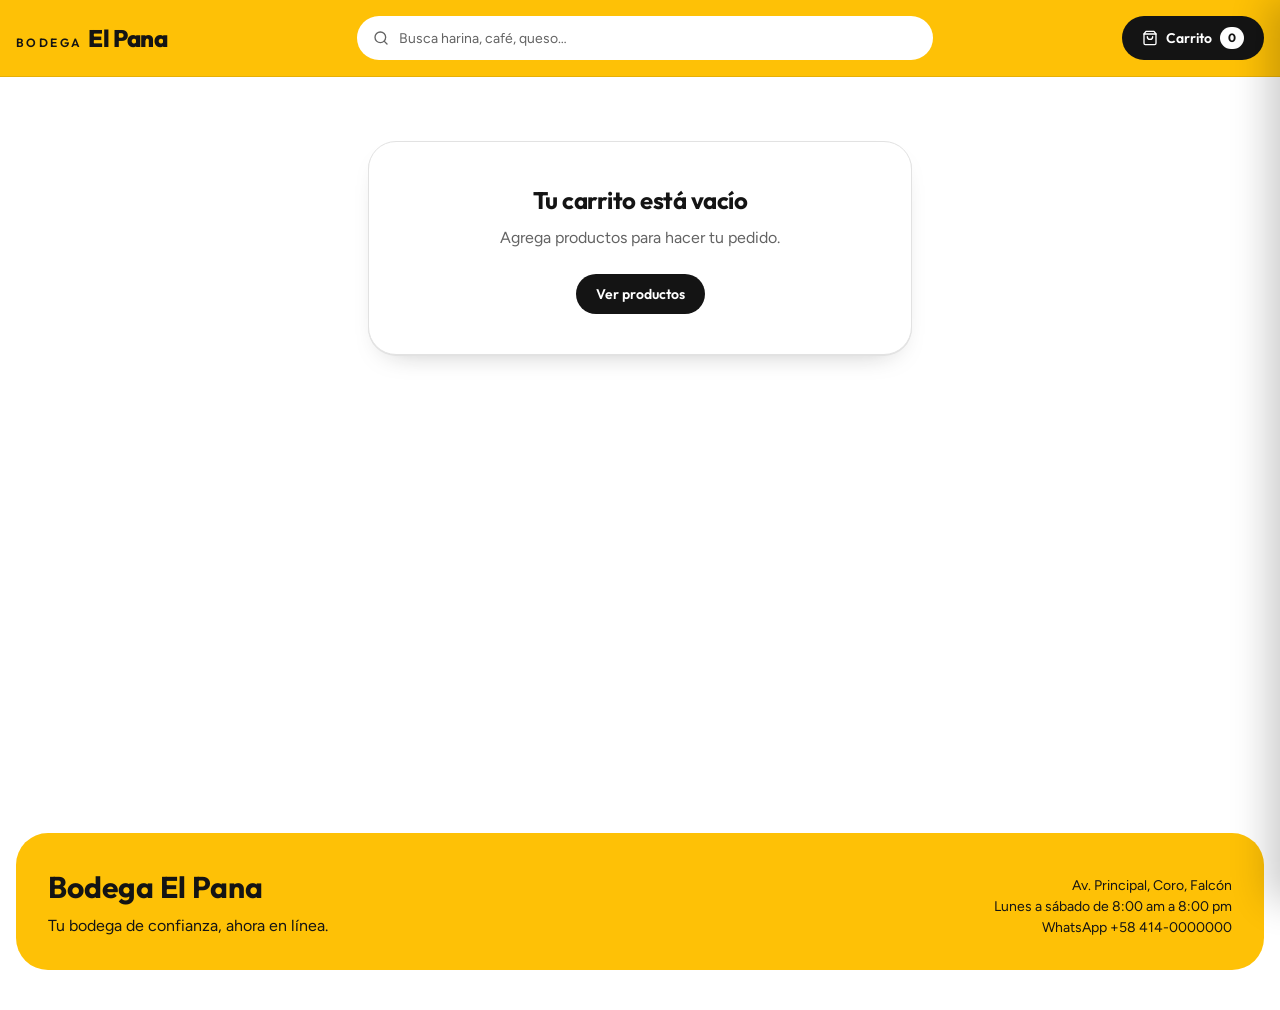
<file: checkout.html>
<!doctype html>
<html lang="es">
  <head>
    <meta charset="utf-8" />
    <meta name="viewport" content="width=device-width, initial-scale=1" />
    <title>Pagar pedido — Bodega El Pana</title>
    <meta
      name="description"
      content="Completa tus datos y paga con Pago Móvil. Te confirmamos por WhatsApp."
    />
    <meta property="og:type" content="website" />
    <meta property="og:title" content="Pagar pedido — Bodega El Pana" />
    <meta property="og:description" content="Completa tus datos y paga con Pago Móvil." />
    <meta name="twitter:card" content="summary_large_image" />
    <link rel="icon" href="assets/favicon.svg" type="image/svg+xml" />

    <!-- Tipografías de Google Fonts -->
    <link rel="preconnect" href="https://fonts.googleapis.com" />
    <link rel="preconnect" href="https://fonts.gstatic.com" crossorigin />
    <link
      rel="stylesheet"
      href="https://fonts.googleapis.com/css2?family=Outfit:wght@500;600;700;800&family=Figtree:wght@400;500;600;700&display=swap"
    />

    <!-- Hoja de estilos principal -->
    <link rel="stylesheet" href="styles.css" />
  </head>
  <body>
    <!-- ================= CABECERA ================= -->
    <header class="site-header">
      <div class="container header-inner">
        <a href="index.html" class="brand-link">
          <span class="brand-kicker">Bodega</span>
          <span class="brand-title">El Pana</span>
        </a>

        <form id="headerSearchForm" class="header-search" role="search">
          <svg viewBox="0 0 24 24" fill="none" stroke="currentColor" stroke-width="2" stroke-linecap="round" stroke-linejoin="round">
            <circle cx="11" cy="11" r="8"></circle>
            <line x1="21" y1="21" x2="16.65" y2="16.65"></line>
          </svg>
          <input
            id="headerSearchInput"
            type="search"
            placeholder="Busca harina, café, queso…"
            maxlength="80"
            aria-label="Buscar productos"
          />
        </form>

        <button type="button" id="openCartBtn" class="cart-pill-btn" aria-label="Abrir carrito">
          <svg viewBox="0 0 24 24" fill="none" stroke="currentColor" stroke-width="2" stroke-linecap="round" stroke-linejoin="round">
            <path d="M6 2 3 6v14a2 2 0 0 0 2 2h14a2 2 0 0 0 2-2V6l-3-4Z"></path>
            <path d="M3 6h18"></path>
            <path d="M16 10a4 4 0 0 1-8 0"></path>
          </svg>
          <span class="cart-label">Carrito</span>
          <span id="cartCountBadge" class="cart-count-badge">0</span>
        </button>
      </div>
    </header>

    <!-- ================= CONTENIDO PRINCIPAL ================= -->
    <div class="page-wrapper">
      <!-- Estado cuando el carrito está vacío -->
      <main id="checkoutEmptyWrap" class="checkout-empty-wrap hidden">
        <div class="panel checkout-empty-card">
          <h1 style="font-size: 1.5rem; font-weight: 700">Tu carrito está vacío</h1>
          <p style="margin-top: 0.5rem; color: var(--muted-foreground)">
            Agrega productos para hacer tu pedido.
          </p>
          <a href="index.html" class="btn btn-brand" style="margin-top: 1.5rem">Ver productos</a>
        </div>
      </main>

      <!-- Formulario de pago y resumen del pedido -->
      <main id="checkoutGrid" class="checkout-grid">
        <form id="checkoutForm" class="panel checkout-form" novalidate>
          <h1 class="checkout-title">Tus datos</h1>

          <div class="form-grid-2">
            <label class="field-label">
              <span class="field-label-text">Nombre</span>
              <input
                id="firstNameInput"
                type="text"
                maxlength="60"
                autocomplete="given-name"
                class="field-input"
              />
              <span id="err-firstName" class="field-error hidden"></span>
            </label>

            <label class="field-label">
              <span class="field-label-text">Apellido</span>
              <input
                id="lastNameInput"
                type="text"
                maxlength="60"
                autocomplete="family-name"
                class="field-input"
              />
              <span id="err-lastName" class="field-error hidden"></span>
            </label>

            <label class="field-label">
              <span class="field-label-text">Cédula</span>
              <div class="cedula-row">
                <select id="cedulaTypeSelect" class="field-input cedula-select">
                  <option value="V">V</option>
                  <option value="E">E</option>
                  <option value="J">J</option>
                </select>
                <input
                  id="cedulaNumInput"
                  type="text"
                  inputmode="numeric"
                  maxlength="9"
                  placeholder="12345678"
                  class="field-input"
                />
              </div>
              <span id="err-cedulaNum" class="field-error hidden"></span>
            </label>

            <label class="field-label">
              <span class="field-label-text">Teléfono</span>
              <input
                id="phoneInput"
                type="tel"
                inputmode="tel"
                maxlength="14"
                placeholder="0414-1234567"
                autocomplete="tel"
                class="field-input"
              />
              <span id="err-phone" class="field-error hidden"></span>
            </label>
          </div>

          <label class="field-label">
            <span class="field-label-text">Dirección de entrega</span>
            <textarea
              id="addressInput"
              maxlength="300"
              placeholder="Sector, calle, casa/edificio, punto de referencia"
              class="field-input field-textarea"
            ></textarea>
            <span id="err-address" class="field-error hidden"></span>
          </label>

          <!-- Cuadro de Pago Móvil -->
          <div class="pago-movil-box">
            <div class="pago-movil-header">
              <svg viewBox="0 0 24 24" fill="none" stroke="currentColor" stroke-width="2" stroke-linecap="round" stroke-linejoin="round">
                <rect width="14" height="20" x="5" y="2" rx="2" ry="2"></rect>
                <path d="M12 18h.01"></path>
              </svg>
              <h2>Pago Móvil</h2>
            </div>
            <p class="pago-movil-help">
              Haz el pago a estos datos y envía el comprobante por WhatsApp:
            </p>
            <dl class="pago-movil-dl">
              <dt>Banco</dt>
              <dd id="pmBanco">Banco de Venezuela (0102)</dd>
              <dt>Teléfono</dt>
              <dd id="pmTelefono">0414-0000000</dd>
              <dt>C.I./RIF</dt>
              <dd id="pmDocumento">V-00000000</dd>
              <dt>Monto</dt>
              <dd id="pmMonto" class="font-display" style="font-weight: 700">0,00 Bs</dd>
            </dl>
          </div>

          <button type="submit" class="btn btn-whatsapp">
            <svg viewBox="0 0 24 24" fill="none" stroke="currentColor" stroke-width="2" stroke-linecap="round" stroke-linejoin="round">
              <path d="M7.9 20A9 9 0 1 0 4 16.1L2 22Z"></path>
            </svg>
            Pagar con Pago Móvil por WhatsApp
          </button>
        </form>

        <!-- Resumen lateral -->
        <aside class="panel summary-card">
          <h2 class="summary-title">Resumen</h2>
          <ul id="checkoutSummaryList" class="summary-list"></ul>
          <div class="summary-total">
            <span>Total</span>
            <span id="checkoutSummaryTotal">0,00 Bs</span>
          </div>
        </aside>
      </main>
    </div>

    <!-- ================= PIE DE PÁGINA ================= -->
    <footer class="container site-footer">
      <div class="tile footer-tile">
        <div>
          <p id="footerStoreName" class="footer-brand">Bodega El Pana</p>
          <p class="footer-tagline">Tu bodega de confianza, ahora en línea.</p>
        </div>
        <div class="footer-info">
          <p id="footerStoreAddress">Av. Principal, Coro, Falcón</p>
          <p id="footerStoreHours">Lunes a sábado de 8:00 am a 8:00 pm</p>
          <p id="footerStoreWhatsapp">WhatsApp +58 414-0000000</p>
        </div>
      </div>
    </footer>

    <!-- ================= PANEL LATERAL DEL CARRITO ================= -->
    <div id="cartBackdrop" class="cart-backdrop"></div>
    <aside id="cartSheet" class="cart-sheet" aria-label="Tu carrito">
      <div class="cart-sheet-header">
        <h2 class="cart-sheet-title">Tu carrito</h2>
        <button type="button" id="closeCartBtn" class="cart-close-btn" aria-label="Cerrar carrito">✕</button>
      </div>

      <div id="cartEmptyState" class="cart-empty">
        <svg viewBox="0 0 24 24" fill="none" stroke="currentColor" stroke-width="1.8" stroke-linecap="round" stroke-linejoin="round">
          <path d="M6 2 3 6v14a2 2 0 0 0 2 2h14a2 2 0 0 0 2-2V6l-3-4Z"></path>
          <path d="M3 6h18"></path>
          <path d="M16 10a4 4 0 0 1-8 0"></path>
        </svg>
        <p><b>Tu carrito está vacío</b></p>
      </div>

      <ul id="cartItemsList" class="cart-items-list hidden"></ul>

      <div id="cartSheetFooter" class="cart-sheet-footer hidden">
        <div class="cart-total-row">
          <span>Total</span>
          <span id="cartTotalValue">0,00 Bs</span>
        </div>
        <a href="checkout.html" class="btn btn-caramel">Ir a pagar</a>
      </div>
    </aside>

    <!-- Lógica principal -->
    <script src="main.js"></script>
  </body>
</html>
</file>
<file: styles.css>
/* ==========================================================================
   BODEGA EL PANA — HOJA DE ESTILOS PRINCIPAL (styles.css)
   Paleta: Amarillo (#fec106), Negro (#141414) y Blanco (#ffffff)
   Tipografías: Outfit (Títulos / Display) · Figtree (Texto general)
   ========================================================================== */

:root {
  --font-display: "Outfit", system-ui, -apple-system, sans-serif;
  --font-sans: "Figtree", system-ui, -apple-system, sans-serif;

  --brand-yellow: #fec106;
  --background: #ffffff;
  --foreground: #141414;
  --card: #ffffff;
  --card-foreground: #141414;
  --primary: #141414;
  --primary-foreground: #ffffff;
  --secondary: #f5f5f5;
  --secondary-foreground: #141414;
  --muted: #f3f3f3;
  --muted-foreground: #636363;
  --accent: #fec106;
  --accent-foreground: #141414;
  --highlight: #141414;
  --highlight-foreground: #fec106;
  --whatsapp: #18a558;
  --whatsapp-foreground: #ffffff;
  --destructive: #d92d20;
  --border: #e2e2e2;
  --input: #dcdcdc;

  --radius-xl: 1.25rem;
  --radius-2xl: 1.75rem;
  --radius-3xl: 2rem;

  --gradient-hero: linear-gradient(90deg,
      rgba(20, 20, 20, 0.92) 0%,
      rgba(20, 20, 20, 0.58) 45%,
      rgba(20, 20, 20, 0) 82%);
  --shadow-card: 0 1px 0 0 var(--border), 0 12px 30px -20px rgba(20, 20, 20, 0.4);
  --shadow-pop: 0 20px 40px -20px rgba(20, 20, 20, 0.6);
}

/* ==========================================================================
   1. RESET Y BASE
   ========================================================================== */

*,
*::before,
*::after {
  box-sizing: border-box;
  border-color: var(--border);
}

html {
  scroll-behavior: smooth;
}

body {
  margin: 0;
  background-color: var(--background);
  color: var(--foreground);
  font-family: var(--font-sans);
  line-height: 1.5;
  -webkit-font-smoothing: antialiased;
}

h1,
h2,
h3,
h4 {
  margin: 0;
  font-family: var(--font-display);
  letter-spacing: -0.02em;
}

p {
  margin: 0;
}

ul,
ol {
  list-style: none;
  margin: 0;
  padding: 0;
}

a {
  color: inherit;
  text-decoration: none;
}

img {
  display: block;
  max-width: 100%;
  height: auto;
}

button,
input,
select,
textarea {
  font: inherit;
  color: inherit;
}

button {
  cursor: pointer;
}

.hidden {
  display: none !important;
}

/* ==========================================================================
   2. CONTENEDORES Y UTILIDADES
   ========================================================================== */

.container {
  max-width: 80rem;
  /* 1280px */
  margin-left: auto;
  margin-right: auto;
  padding-left: 1rem;
  padding-right: 1rem;
}

.page-wrapper {
  min-height: calc(100vh - 14rem);
}

.panel {
  background-color: var(--card);
  border-radius: var(--radius-2xl);
  box-shadow: var(--shadow-card);
  border: 1px solid var(--border);
}

.tile {
  border-radius: var(--radius-3xl);
  overflow: hidden;
  position: relative;
}

.font-display {
  font-family: var(--font-display);
}

/* ==========================================================================
   3. BOTONES
   ========================================================================== */

.btn {
  display: inline-flex;
  align-items: center;
  justify-content: center;
  gap: 0.5rem;
  white-space: nowrap;
  border-radius: 9999px;
  font-family: var(--font-display);
  font-size: 0.875rem;
  font-weight: 600;
  padding: 0.5rem 1.25rem;
  height: 2.5rem;
  border: none;
  transition:
    background-color 0.2s ease,
    transform 0.2s ease,
    filter 0.2s ease,
    opacity 0.2s ease;
}

.btn:disabled {
  opacity: 0.55;
  cursor: not-allowed;
}

.btn svg {
  width: 1rem;
  height: 1rem;
  flex-shrink: 0;
}

.btn-brand {
  background-color: var(--primary);
  color: var(--primary-foreground);
}

.btn-brand:hover:not(:disabled) {
  background-color: rgba(20, 20, 20, 0.88);
}

.btn-accent {
  background-color: var(--accent);
  color: var(--accent-foreground);
  padding: 0.75rem 1.5rem;
  height: auto;
}

.btn-accent:hover:not(:disabled) {
  transform: translateY(-2px);
}

.btn-caramel {
  background-color: var(--background);
  color: var(--accent-foreground);
  border: 2px solid var(--primary);
  box-shadow: var(--shadow-pop);
  height: 2.75rem;
  padding: 0 2rem;
  font-size: 0.95rem;
}

.btn-caramel:hover:not(:disabled) {
  filter: brightness(1.04);
}

.btn-whatsapp {
  background-color: var(--whatsapp);
  color: var(--whatsapp-foreground);
  box-shadow: var(--shadow-pop);
  height: 3.5rem;
  width: 100%;
  font-size: 1rem;
}

.btn-whatsapp svg {
  width: 1.25rem;
  height: 1.25rem;
}

.btn-whatsapp:hover:not(:disabled) {
  filter: brightness(1.05);
}

/* ==========================================================================
   4. CABECERA PRINCIPAL (SiteHeader)
   ========================================================================== */

.site-header {
  position: sticky;
  top: 0;
  z-index: 40;
  background-color: var(--brand-yellow);
  color: var(--accent-foreground);
  border-bottom: 1px solid rgba(20, 20, 20, 0.1);
}

.header-inner {
  display: flex;
  align-items: center;
  gap: 1rem;
  padding-top: 1rem;
  padding-bottom: 1rem;
}

.brand-link {
  display: flex;
  align-items: baseline;
  gap: 0.375rem;
  flex-shrink: 0;
}

.brand-kicker {
  font-family: var(--font-display);
  font-size: 0.75rem;
  font-weight: 600;
  letter-spacing: 0.2em;
  text-transform: uppercase;
  color: var(--primary);
}

.brand-title {
  font-family: var(--font-display);
  font-size: 1.5rem;
  font-weight: 800;
  letter-spacing: -0.025em;
  color: var(--primary);
}

.header-search {
  margin-left: auto;
  margin-right: auto;
  display: flex;
  align-items: center;
  gap: 0.5rem;
  width: 100%;
  max-width: 36rem;
  background-color: var(--card);
  border-radius: 9999px;
  padding: 0 1rem;
}

.header-search svg {
  width: 1rem;
  height: 1rem;
  color: var(--muted-foreground);
  flex-shrink: 0;
}

.header-search input {
  height: 2.75rem;
  flex: 1;
  border: none;
  background: transparent;
  font-size: 0.875rem;
  outline: none;
}

.header-search input::placeholder {
  color: var(--muted-foreground);
}

.cart-pill-btn {
  height: 2.75rem;
  padding: 0 1.25rem;
  background-color: var(--primary);
  color: var(--primary-foreground);
  border-radius: 9999px;
  border: none;
  font-family: var(--font-display);
  font-size: 0.875rem;
  font-weight: 600;
  display: inline-flex;
  align-items: center;
  gap: 0.5rem;
  flex-shrink: 0;
  transition: background-color 0.2s ease;
}

.cart-pill-btn:hover {
  background-color: rgba(20, 20, 20, 0.85);
}

.cart-pill-btn svg {
  width: 1rem;
  height: 1rem;
}

.cart-label {
  display: none;
}

@media (min-width: 640px) {
  .cart-label {
    display: inline;
  }
}

.cart-count-badge {
  display: inline-flex;
  align-items: center;
  justify-content: center;
  min-width: 1.5rem;
  height: 1.35rem;
  padding: 0 0.375rem;
  border-radius: 9999px;
  background-color: var(--card);
  color: var(--card-foreground);
  font-size: 0.75rem;
  font-weight: 700;
}

/* ==========================================================================
   5. HERO MOSAICO (Página Principal)
   ========================================================================== */

.main-content {
  padding-top: 2rem;
  padding-bottom: 2rem;
}

.hero-mosaic {
  display: grid;
  gap: 1rem;
}

@media (min-width: 768px) {
  .hero-mosaic {
    grid-template-columns: repeat(4, minmax(0, 1fr));
    grid-template-rows: repeat(2, minmax(0, 1fr));
  }
}

.hero-main-tile {
  min-height: 20rem;
  background-color: var(--primary);
  display: flex;
}

@media (min-width: 768px) {
  .hero-main-tile {
    grid-column: span 3 / span 3;
    grid-row: span 2 / span 2;
  }
}

.hero-bg-img {
  position: absolute;
  inset: 0;
  width: 100%;
  height: 100%;
  object-fit: cover;
}

.hero-fade {
  position: absolute;
  inset: 0;
  background-image: var(--gradient-hero);
}

.hero-copy {
  position: relative;
  z-index: 1;
  display: flex;
  flex-direction: column;
  justify-content: flex-end;
  max-width: 30rem;
  padding: 2rem;
  color: var(--primary-foreground);
}

@media (min-width: 768px) {
  .hero-copy {
    padding: 2.5rem;
  }
}

.hero-eyebrow {
  font-family: var(--font-display);
  font-size: 0.875rem;
  font-weight: 600;
  letter-spacing: 0.2em;
  text-transform: uppercase;
  color: var(--accent);
}

.hero-heading {
  margin-top: 0.75rem;
  font-size: 2.25rem;
  line-height: 1.05;
  font-weight: 800;
}

@media (min-width: 768px) {
  .hero-heading {
    font-size: 3.5rem;
  }
}

.hero-cta {
  margin-top: 1.5rem;
  width: fit-content;
}

.hero-side-tile {
  display: flex;
  flex-direction: column;
  justify-content: space-between;
  padding: 1.5rem;
  min-height: 9.5rem;
}

.hero-side-yellow {
  background-color: var(--accent);
  color: var(--accent-foreground);
}

.hero-side-dark {
  background-color: var(--highlight);
  color: var(--highlight-foreground);
}

.hero-side-icons {
  display: flex;
  gap: 0.5rem;
}

.hero-side-tile svg {
  width: 1.75rem;
  height: 1.75rem;
}

.hero-side-title {
  font-family: var(--font-display);
  font-size: 1.25rem;
  font-weight: 700;
}

.hero-side-desc {
  margin-top: 0.15rem;
  font-size: 0.875rem;
  opacity: 0.85;
}

/* ==========================================================================
   6. FILTROS Y CATEGORÍAS
   ========================================================================== */

.catalog-section {
  margin-top: 3rem;
  scroll-margin-top: 6rem;
}

.catalog-header {
  display: flex;
  flex-wrap: wrap;
  align-items: flex-end;
  justify-content: space-between;
  gap: 1rem;
}

.catalog-title {
  font-size: 1.875rem;
  font-weight: 800;
}

@media (min-width: 768px) {
  .catalog-title {
    font-size: 2.25rem;
  }
}

.filter-controls {
  display: flex;
  flex-wrap: wrap;
  align-items: center;
  gap: 0.5rem;
}

.filter-input {
  height: 2.5rem;
  width: 6.25rem;
  border-radius: 9999px;
  border: 1px solid var(--border);
  background-color: var(--card);
  padding: 0 1rem;
  font-size: 0.875rem;
  outline: none;
  transition: border-color 0.2s ease;
}

.filter-input:focus,
.filter-select:focus {
  border-color: var(--highlight);
}

.filter-select {
  height: 2.5rem;
  border-radius: 9999px;
  border: 1px solid var(--border);
  background-color: var(--card);
  padding: 0 1rem;
  font-size: 0.875rem;
  outline: none;
  cursor: pointer;
}

.category-chips {
  margin-top: 1.25rem;
  display: flex;
  gap: 0.5rem;
  overflow-x: auto;
  padding-bottom: 0.5rem;
}

.chip {
  flex-shrink: 0;
  border-radius: 9999px;
  border: 1px solid var(--border);
  background-color: var(--card);
  color: var(--foreground);
  padding: 0.5rem 1rem;
  font-size: 0.875rem;
  font-weight: 500;
  transition:
    background-color 0.2s ease,
    color 0.2s ease,
    border-color 0.2s ease;
}

.chip:hover {
  border-color: var(--highlight);
}

.chip.active {
  border-color: var(--primary);
  background-color: var(--primary);
  color: var(--primary-foreground);
}

.search-status {
  margin-top: 1rem;
  font-weight: 500;
  font-size: 0.95rem;
}

.search-clear-btn {
  background: none;
  border: none;
  padding: 0;
  color: var(--highlight);
  text-decoration: underline;
  font-weight: 600;
}

.empty-catalog {
  margin-top: 1.5rem;
  padding: 2.5rem;
  text-align: center;
  color: var(--muted-foreground);
}

/* ==========================================================================
   7. GRILLA DE PRODUCTOS Y TARJETAS (ProductCard)
   ========================================================================== */

.products-grid {
  margin-top: 1.5rem;
  display: grid;
  grid-auto-rows: auto;
  grid-auto-flow: dense;
  grid-template-columns: repeat(1, minmax(0, 1fr));
  gap: 1rem;
}

@media (min-width: 640px) {
  .products-grid {
    grid-template-columns: repeat(2, minmax(0, 1fr));
  }
}

@media (min-width: 1024px) {
  .products-grid {
    grid-template-columns: repeat(4, minmax(0, 1fr));
  }
}

.product-card {
  display: flex;
  flex-direction: column;
  background-color: var(--card);
  box-shadow: var(--shadow-card);
  transition: box-shadow 0.25s ease;
}

.product-card:hover {
  box-shadow: var(--shadow-pop);
}

@media (min-width: 640px) {
  .product-card.featured {
    grid-column: span 2 / span 2;
    grid-row: span 2 / span 2;
  }
}

.product-media {
  position: relative;
  flex: 1;
  overflow: hidden;
  background-color: var(--secondary);
  aspect-ratio: 4 / 3;
}

.product-card.featured .product-media {
  aspect-ratio: auto;
  min-height: 16rem;
}

.product-media img {
  position: absolute;
  inset: 0;
  width: 100%;
  height: 100%;
  object-fit: cover;
  mix-blend-mode: multiply;
  transition: transform 0.5s ease;
}

.product-card:hover .product-media img {
  transform: scale(1.05);
}

.product-badges {
  position: absolute;
  top: 0.75rem;
  left: 0.75rem;
  display: flex;
  gap: 0.375rem;
  z-index: 2;
}

.badge-new {
  border-radius: 9999px;
  background-color: var(--accent);
  color: var(--accent-foreground);
  padding: 0.25rem 0.75rem;
  font-size: 0.75rem;
  font-weight: 600;
}

.badge-cat {
  border-radius: 9999px;
  background-color: rgba(255, 255, 255, 0.92);
  color: var(--muted-foreground);
  padding: 0.25rem 0.75rem;
  font-size: 0.75rem;
  font-weight: 500;
}

.product-body {
  display: flex;
  align-items: flex-end;
  justify-content: space-between;
  gap: 0.75rem;
  padding: 1.25rem;
}

.product-info {
  min-width: 0;
}

.product-brand {
  font-size: 0.75rem;
  color: var(--muted-foreground);
}

.product-name {
  margin-top: 0.1rem;
  font-size: 1rem;
  font-weight: 600;
  line-height: 1.25;
}

.product-card.featured .product-name {
  font-size: 1.5rem;
}

.product-price {
  margin-top: 0.5rem;
  font-family: var(--font-display);
  font-size: 1.25rem;
  font-weight: 700;
  color: var(--highlight);
}

.product-card.featured .product-price {
  font-size: 1.875rem;
}

.product-unit {
  margin-left: 0.25rem;
  font-family: var(--font-sans);
  font-size: 0.75rem;
  font-weight: 500;
  color: var(--muted-foreground);
}

.add-btn {
  width: 2.75rem;
  height: 2.75rem;
  flex-shrink: 0;
  border-radius: 9999px;
  border: none;
  background-color: var(--primary);
  color: var(--primary-foreground);
  display: inline-flex;
  align-items: center;
  justify-content: center;
  transition:
    background-color 0.2s ease,
    transform 0.15s ease;
}

.add-btn:hover {
  background-color: rgba(20, 20, 20, 0.85);
  transform: scale(1.05);
}

.add-btn svg {
  width: 1.25rem;
  height: 1.25rem;
}

/* ==========================================================================
   8. PANEL LATERAL DEL CARRITO (CartSheet)
   ========================================================================== */

.cart-backdrop {
  position: fixed;
  inset: 0;
  z-index: 50;
  background-color: rgba(0, 0, 0, 0.45);
  opacity: 0;
  pointer-events: none;
  transition: opacity 0.25s ease;
}

.cart-backdrop.open {
  opacity: 1;
  pointer-events: auto;
}

.cart-sheet {
  position: fixed;
  top: 0;
  right: 0;
  bottom: 0;
  z-index: 51;
  width: 100%;
  max-width: 28rem;
  background-color: var(--accent);
  color: var(--accent-foreground);
  border-left: 1px solid rgba(0, 0, 0, 0.15);
  display: flex;
  flex-direction: column;
  transform: translateX(100%);
  transition: transform 0.3s cubic-bezier(0.16, 1, 0.3, 1);
  box-shadow: -12px 0 36px rgba(0, 0, 0, 0.2);
}

.cart-sheet.open {
  transform: translateX(0);
}

.cart-sheet-header {
  display: flex;
  align-items: center;
  justify-content: space-between;
  padding: 1.25rem;
  background-color: var(--primary);
  color: var(--primary-foreground);
  border-bottom: 1px solid rgba(255, 255, 255, 0.12);
}

.cart-sheet-title {
  font-family: var(--font-display);
  font-size: 1.5rem;
  font-weight: 700;
  color: var(--primary-foreground);
}

.cart-close-btn {
  width: 2rem;
  height: 2rem;
  border-radius: 9999px;
  border: none;
  background: rgba(255, 255, 255, 0.14);
  color: var(--primary-foreground);
  display: inline-flex;
  align-items: center;
  justify-content: center;
  font-size: 1.15rem;
  transition: background-color 0.2s ease;
}

.cart-close-btn:hover {
  background: rgba(255, 255, 255, 0.24);
}

.cart-empty {
  flex: 1;
  display: flex;
  flex-direction: column;
  align-items: center;
  justify-content: center;
  gap: 0.75rem;
  padding: 2rem;
  text-align: center;
  color: rgba(20, 20, 20, 0.6);
}

.cart-empty svg {
  width: 3rem;
  height: 3rem;
}

.cart-items-list {
  flex: 1;
  overflow-y: auto;
  padding: 0 1.25rem;
}

.cart-item {
  display: flex;
  gap: 0.75rem;
  padding: 1rem 0;
  border-bottom: 1px solid rgba(20, 20, 20, 0.1);
}

.cart-item:last-child {
  border-bottom: none;
}

.cart-item-img {
  width: 4rem;
  height: 4rem;
  border-radius: 0.75rem;
  object-fit: cover;
  background-color: var(--card);
  flex-shrink: 0;
  box-shadow: 0 6px 14px rgba(0, 0, 0, 0.25);
}

.cart-item-details {
  flex: 1;
  display: flex;
  flex-direction: column;
  min-width: 0;
}

.cart-item-name {
  font-size: 0.875rem;
  font-weight: 700;
  line-height: 1.25;
}

.cart-item-unit {
  font-size: 0.75rem;
  color: rgba(20, 20, 20, 0.6);
  margin-top: 0.15rem;
}

.cart-item-actions {
  margin-top: 0.5rem;
  display: flex;
  align-items: center;
  gap: 0.5rem;
}

.qty-btn {
  width: 1.75rem;
  height: 1.75rem;
  border-radius: 9999px;
  border: 1px solid var(--input);
  background-color: var(--background);
  color: var(--foreground);
  display: inline-flex;
  align-items: center;
  justify-content: center;
  font-weight: 700;
  transition: background-color 0.15s ease;
}

.qty-btn:hover {
  background-color: var(--secondary);
}

.qty-value {
  width: 1.5rem;
  text-align: center;
  font-size: 0.875rem;
  font-weight: 700;
}

.remove-item-btn {
  margin-left: auto;
  background: none;
  border: none;
  color: rgba(20, 20, 20, 0.5);
  padding: 0.25rem;
  display: inline-flex;
  transition: color 0.15s ease;
}

.remove-item-btn:hover {
  color: var(--destructive);
}

.remove-item-btn svg {
  width: 1rem;
  height: 1rem;
}

.cart-item-subtotal {
  font-family: var(--font-display);
  font-weight: 700;
  white-space: nowrap;
}

.cart-sheet-footer {
  padding: 1.25rem;
  background-color: var(--primary);
  color: var(--primary-foreground);
  border-top: 1px solid rgba(255, 255, 255, 0.12);
  display: flex;
  flex-direction: column;
  gap: 0.75rem;
}

.cart-total-row {
  display: flex;
  align-items: center;
  justify-content: space-between;
  font-family: var(--font-display);
  font-size: 1.25rem;
  font-weight: 700;
  color: var(--primary-foreground);
}

/* ==========================================================================
   9. PÁGINA DE CHECKOUT (checkout.html)
   ========================================================================== */

.checkout-empty-wrap {
  max-width: 36rem;
  margin: 0 auto;
  padding: 4rem 1rem;
}

.checkout-empty-card {
  padding: 2.5rem;
  text-align: center;
}

.checkout-grid {
  max-width: 72rem;
  margin: 0 auto;
  padding: 2rem 1rem;
  display: grid;
  gap: 1.5rem;
}

@media (min-width: 1024px) {
  .checkout-grid {
    grid-template-columns: 1fr 380px;
    align-items: start;
  }
}

.checkout-form {
  padding: 1.5rem;
  display: flex;
  flex-direction: column;
  gap: 1.25rem;
}

.checkout-title {
  font-size: 1.875rem;
  font-weight: 800;
}

.form-grid-2 {
  display: grid;
  gap: 1rem;
}

@media (min-width: 640px) {
  .form-grid-2 {
    grid-template-columns: repeat(2, minmax(0, 1fr));
  }
}

.field-label {
  display: block;
}

.field-label-text {
  display: block;
  font-size: 0.75rem;
  font-weight: 700;
  color: var(--muted-foreground);
  margin-bottom: 0.25rem;
}

.field-input {
  height: 2.75rem;
  width: 100%;
  border-radius: 0.75rem;
  border: 2px solid var(--border);
  background-color: var(--card);
  padding: 0 1rem;
  font-size: 0.875rem;
  font-weight: 600;
  outline: none;
  transition: border-color 0.2s ease;
}

.field-input:focus {
  border-color: var(--primary);
}

.field-textarea {
  height: 6rem;
  padding-top: 0.75rem;
  padding-bottom: 0.75rem;
  resize: vertical;
}

.cedula-row {
  display: flex;
  gap: 0.5rem;
}

.cedula-select {
  width: 5rem;
  padding: 0 0.5rem;
  flex-shrink: 0;
}

.field-error {
  display: block;
  margin-top: 0.25rem;
  font-size: 0.75rem;
  font-weight: 600;
  color: var(--destructive);
}

.pago-movil-box {
  border-radius: 1rem;
  border: 2px solid var(--primary);
  background-color: var(--secondary);
  padding: 1.25rem;
}

.pago-movil-header {
  display: flex;
  align-items: center;
  gap: 0.5rem;
}

.pago-movil-header svg {
  width: 1.25rem;
  height: 1.25rem;
}

.pago-movil-header h2 {
  font-size: 1.25rem;
  font-weight: 700;
}

.pago-movil-help {
  margin-top: 0.25rem;
  font-size: 0.875rem;
  color: var(--muted-foreground);
}

.pago-movil-dl {
  margin: 0.75rem 0 0;
  display: grid;
  grid-template-columns: auto 1fr;
  column-gap: 1rem;
  row-gap: 0.25rem;
  font-size: 0.875rem;
}

.pago-movil-dl dt {
  font-weight: 700;
}

.pago-movil-dl dd {
  margin: 0;
}

.summary-card {
  padding: 1.5rem;
}

.summary-title {
  font-size: 1.25rem;
  font-weight: 700;
}

.summary-list {
  margin-top: 1rem;
}

.summary-item {
  display: flex;
  justify-content: space-between;
  gap: 0.75rem;
  padding: 0.5rem 0;
  font-size: 0.875rem;
  border-bottom: 1px solid var(--border);
}

.summary-item:last-child {
  border-bottom: none;
}

.summary-item-price {
  font-weight: 600;
  white-space: nowrap;
}

.summary-total {
  margin-top: 1rem;
  padding-top: 1rem;
  border-top: 1px solid var(--border);
  display: flex;
  justify-content: space-between;
  font-family: var(--font-display);
  font-size: 1.5rem;
  font-weight: 800;
}

/* ==========================================================================
   10. PIE DE PÁGINA (Footer)
   ========================================================================== */

.site-footer {
  margin-top: 5rem;
  padding-bottom: 2.5rem;
}

.footer-tile {
  background-color: var(--accent);
  color: var(--accent-foreground);
  padding: 2rem;
  display: flex;
  flex-direction: column;
  gap: 1rem;
}

@media (min-width: 768px) {
  .footer-tile {
    flex-direction: row;
    align-items: flex-end;
    justify-content: space-between;
  }
}

.footer-brand {
  font-family: var(--font-display);
  font-size: 1.875rem;
  font-weight: 700;
}

.footer-tagline {
  margin-top: 0.25rem;
}

.footer-info {
  font-size: 0.875rem;
}

@media (min-width: 768px) {
  .footer-info {
    text-align: right;
  }
}

/* ==========================================================================
   11. NOTIFICACIONES FLOTANTES (Toast)
   ========================================================================== */

.toast-container {
  position: fixed;
  bottom: 1.5rem;
  left: 50%;
  transform: translateX(-50%);
  z-index: 60;
  display: flex;
  flex-direction: column;
  gap: 0.5rem;
  pointer-events: none;
}

.toast {
  background-color: var(--primary);
  color: var(--primary-foreground);
  padding: 0.75rem 1.25rem;
  border-radius: 9999px;
  font-size: 0.875rem;
  font-weight: 600;
  box-shadow: var(--shadow-pop);
  display: flex;
  align-items: center;
  gap: 0.5rem;
  animation: toast-in 0.25s ease forwards;
}

@keyframes toast-in {
  from {
    opacity: 0;
    transform: translateY(10px);
  }

  to {
    opacity: 1;
    transform: translateY(0);
  }
}

/* ==========================================================================
   12. VISTA RESPONSIVA PARA MÓVILES Y TABLETS
   ========================================================================== */

/* Ocultar barra de scroll fea en los chips de categorías permitiendo deslizar con el dedo */
.category-chips {
  -webkit-overflow-scrolling: touch;
  scrollbar-width: none;
}

.category-chips::-webkit-scrollbar {
  display: none;
}

/* Ajustes para Tablets y Móviles (< 768px) */
@media (max-width: 767px) {
  .main-content {
    padding-top: 1.25rem;
    padding-bottom: 1.5rem;
  }

  /* Hero mosaico: Banner arriba + 2 tarjetas lado a lado abajo */
  .hero-mosaic {
    grid-template-columns: repeat(2, minmax(0, 1fr));
    gap: 0.75rem;
  }

  .hero-main-tile {
    grid-column: span 2 / span 2;
    min-height: 17.5rem;
    border-radius: 1.5rem;
  }

  .hero-fade {
    background-image: linear-gradient(
      180deg,
      rgba(20, 20, 20, 0.25) 0%,
      rgba(20, 20, 20, 0.72) 55%,
      rgba(20, 20, 20, 0.92) 100%
    );
  }

  .hero-copy {
    padding: 1.35rem;
    max-width: 100%;
  }

  .hero-eyebrow {
    font-size: 0.75rem;
    letter-spacing: 0.16em;
  }

  .hero-heading {
    font-size: clamp(1.65rem, 6.5vw, 2.2rem);
    margin-top: 0.5rem;
  }

  .hero-cta {
    margin-top: 1rem;
    padding: 0.65rem 1.25rem;
    font-size: 0.85rem;
  }

  .hero-side-tile {
    padding: 1.15rem;
    min-height: 8.25rem;
    border-radius: 1.35rem;
    gap: 0.75rem;
  }

  .hero-side-tile svg {
    width: 1.4rem;
    height: 1.4rem;
  }

  .hero-side-title {
    font-size: 1rem;
    line-height: 1.2;
  }

  .hero-side-desc {
    font-size: 0.78rem;
    line-height: 1.3;
    margin-top: 0.2rem;
  }

  /* Pie de página más compacto en móvil */
  .site-footer {
    margin-top: 3rem;
    padding-bottom: 1.5rem;
  }

  .footer-tile {
    padding: 1.5rem;
    border-radius: 1.5rem;
  }

  .footer-brand {
    font-size: 1.5rem;
  }
}

/* Ajustes específicos para Teléfonos (< 640px) */
@media (max-width: 639px) {
  /* Cabecera en 2 filas: Logo + Carrito arriba, Buscador 100% abajo */
  .header-inner {
    flex-wrap: wrap;
    gap: 0.65rem;
    padding-top: 0.75rem;
    padding-bottom: 0.75rem;
  }

  .brand-title {
    font-size: 1.35rem;
  }

  .cart-pill-btn {
    margin-left: auto;
    height: 2.4rem;
    padding: 0 0.85rem;
  }

  .header-search {
    order: 3;
    flex-basis: 100%;
    max-width: 100%;
    padding: 0 0.85rem;
  }

  .header-search input {
    height: 2.45rem;
    font-size: 0.95rem;
  }

  /* Sección de catálogo y controles de filtro ordenados */
  .catalog-section {
    margin-top: 2rem;
    scroll-margin-top: 7.5rem;
  }

  .catalog-header {
    flex-direction: column;
    align-items: stretch;
    gap: 0.85rem;
  }

  .catalog-title {
    font-size: 1.55rem;
  }

  .filter-controls {
    display: grid;
    grid-template-columns: 1fr 1fr auto;
    gap: 0.5rem;
    width: 100%;
  }

  .filter-input {
    width: 100%;
    height: 2.5rem;
    font-size: 0.9rem;
  }

  .filter-select {
    grid-column: 1 / -1;
    width: 100%;
    height: 2.5rem;
    font-size: 0.9rem;
  }

  /* Tarjetas de productos en móvil */
  .product-card {
    border-radius: 1.5rem;
  }

  .product-card.featured .product-media {
    min-height: 13.5rem;
  }

  .product-card.featured .product-name {
    font-size: 1.2rem;
  }

  .product-card.featured .product-price {
    font-size: 1.45rem;
  }

  .product-body {
    padding: 1rem 1.15rem;
  }

  /* Panel lateral del carrito a pantalla completa en teléfono */
  .cart-sheet {
    max-width: 100%;
    height: 100dvh;
  }

  .cart-sheet-header,
  .cart-sheet-footer {
    padding: 1rem 1.15rem;
  }

  .cart-items-list {
    padding: 0 1rem;
  }

  /* Página de Checkout en móvil */
  .checkout-grid {
    padding: 1.25rem 1rem;
    gap: 1.25rem;
  }

  .checkout-form,
  .summary-card {
    padding: 1.25rem;
    border-radius: 1.35rem;
  }

  .checkout-title {
    font-size: 1.5rem;
  }

  /* Evita el auto-zoom en iPhone al tocar los campos de texto */
  .field-input {
    font-size: 1rem;
  }

  .btn-whatsapp {
    height: auto;
    min-height: 3.35rem;
    padding: 0.75rem 1rem;
    white-space: normal;
    text-align: center;
    line-height: 1.25;
    font-size: 0.95rem;
  }

  /* Notificación Toast adaptada al ancho del teléfono */
  .toast-container {
    width: calc(100% - 2rem);
    max-width: 22rem;
    bottom: 1rem;
  }

  .toast {
    width: 100%;
    justify-content: center;
    text-align: center;
    border-radius: 1rem;
  }
}

/* Pantallas muy pequeñas (< 380px) */
@media (max-width: 380px) {
  .hero-mosaic {
    grid-template-columns: 1fr;
  }

  .hero-main-tile {
    grid-column: span 1;
  }
}
</file>
